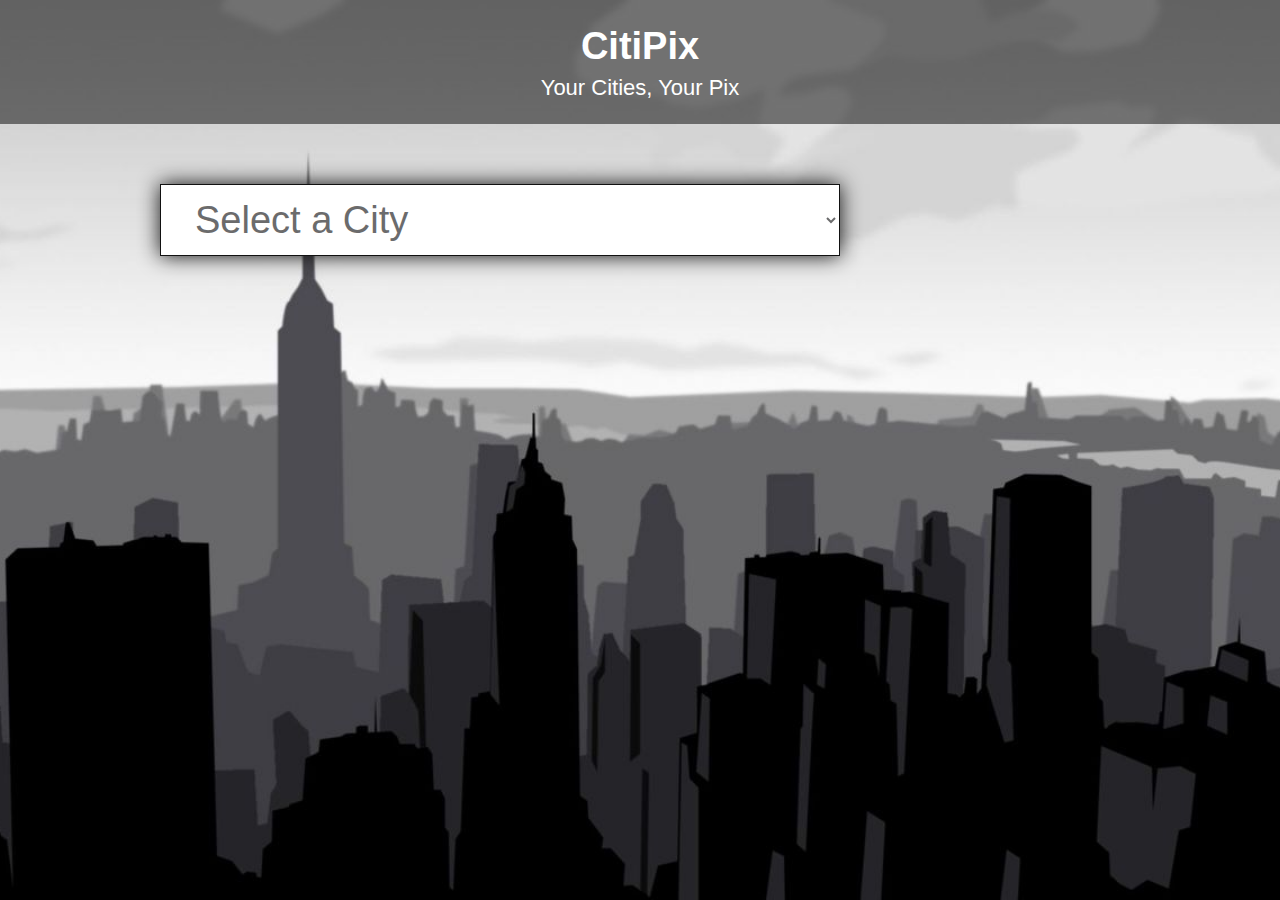
<file: citipix-dropdown/index.html>
<!DOCTYPE html>
<html lang="en">
	<head>
    	<meta charset="utf-8">
    	<meta name="description" content="Your description goes here">
    	<meta name="keywords" content="one, two, three">

		<title>City Background</title>

		<!-- external CSS link -->
		<link rel="stylesheet" href="css/reset.css">
		<link rel="stylesheet" href="css/style.css">

	</head>
	<body>
		<header>
			<div class="title">
				<h1>CitiPix</h1>
				<p>Your Cities, Your Pix</p>
			</div>
		</header>
			<div class="container">
				<form id ="cityform">
					<select id="city-type">
						<option>Select a City</option>
					</select>
				</form>
			</div>
	</body>

	<!-- external javascript link -->
		<script src="https://ajax.googleapis.com/ajax/libs/jquery/1.12.0/jquery.min.js"></script>
		<script type="text/javascript" src="javascript/myjquery.js"></script>

</html>
</file>
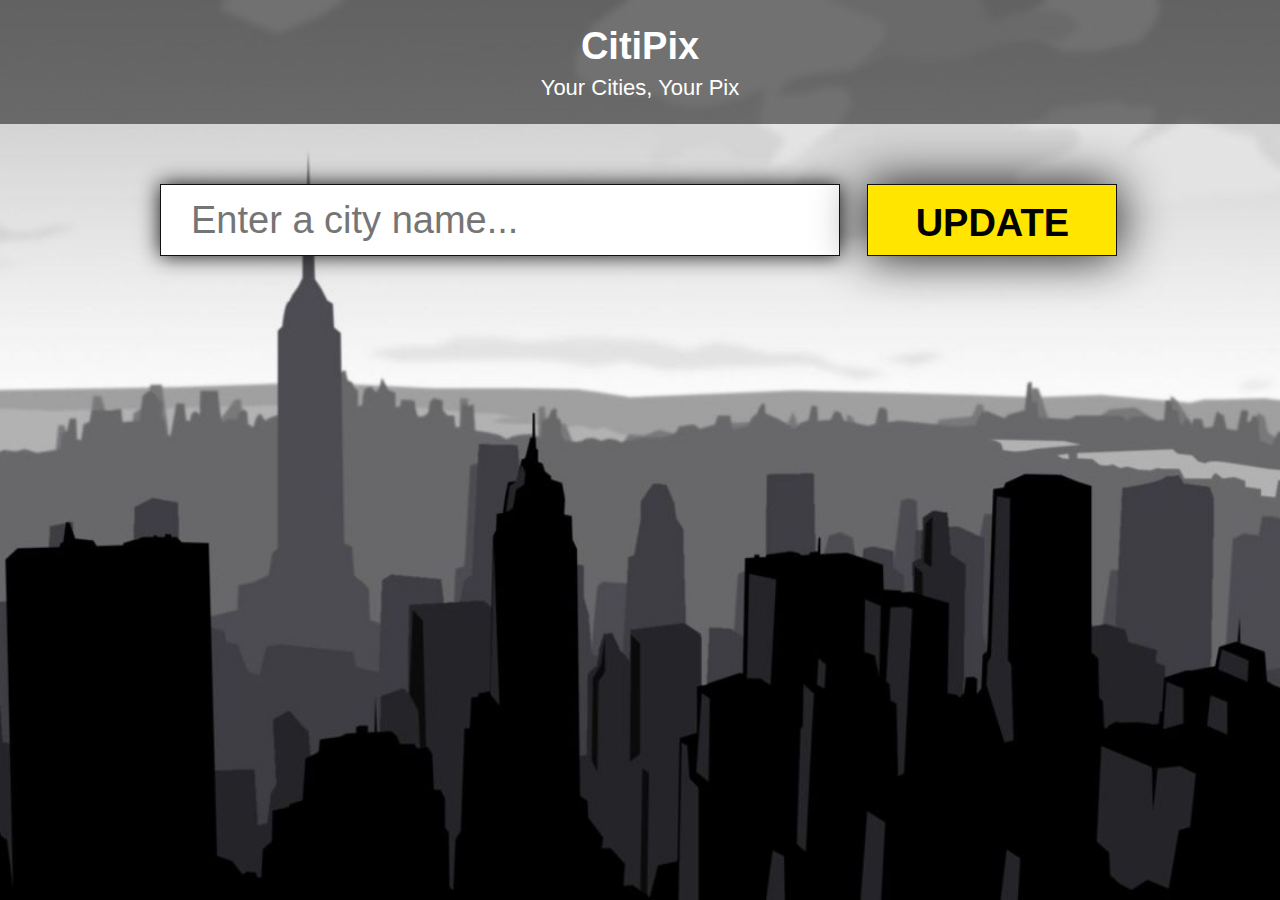
<file: citipix/index.html>
<!DOCTYPE html>
<html lang="en">
	<head>
    	<meta charset="utf-8">
    	<meta name="description" content="Your description goes here">
    	<meta name="keywords" content="one, two, three">

		<title>City Background</title>

		<!-- external CSS link -->
		<link rel="stylesheet" href="css/reset.css">
		<link rel="stylesheet" href="css/style.css">

		<!-- external javascript link -->
		<script src="https://ajax.googleapis.com/ajax/libs/jquery/1.12.0/jquery.min.js"></script>
		<script type="text/javascript" src="javascript/myjquery.js"></script>

	</head>
	<body>
		<header>
			<div class="title">
				<h1>CitiPix</h1>
				<p>Your Cities, Your Pix</p>
			</div>
		</header>
			<div class="container">
				<form id ="cityform">
					<input type="text" id="city-type" placeholder="Enter a city name...">
					<input type="submit" value="Update" id="submit-btn">
				</form>
			</div>
	</body>
</html>
</file>
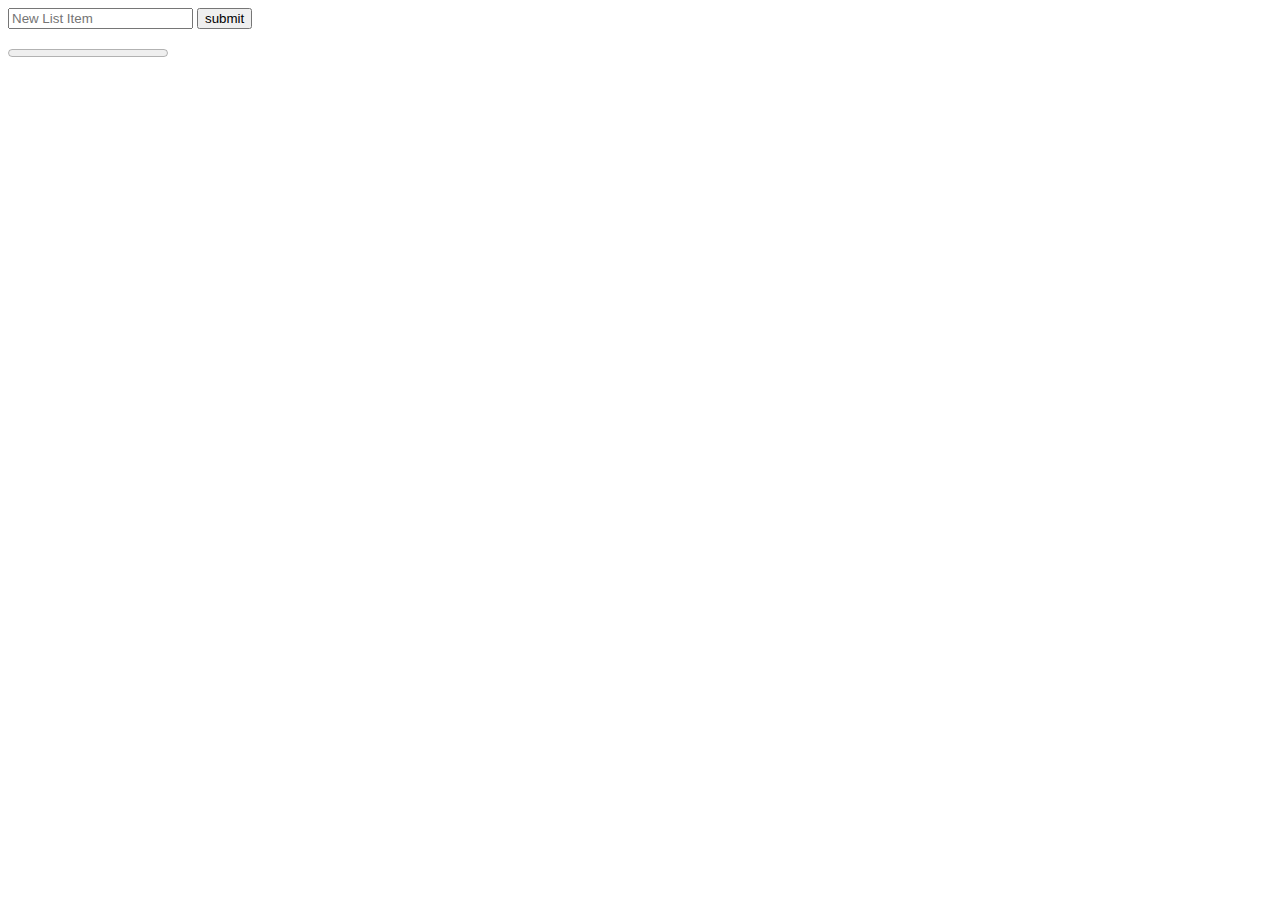
<file: mylist/index.html>
<html>
<head>
	<title>
	</title>
	<style>
		ul{
			list-style:none;
		}
	</style> 
</head>
<body>

	<form id="input">
		<input id="add_tasks" type="text" placeholder="New List Item"> 
		<input type="submit" value="submit" id="submit">
 	</form>

 	<form id="task_list">
 		<ul></ul>
 		<!-- <input type="checkbox"> First Task <br> -->
	</form>

	<p id="total"></p> 
	<progress max ="100" value="0"></progress>

	

 	<!-- external javascript link -->
		<script src="https://ajax.googleapis.com/ajax/libs/jquery/1.12.0/jquery.min.js"></script>
		<script type="text/javascript" src="javascript/myjquery.js"></script>
</body>
</html>
</file>
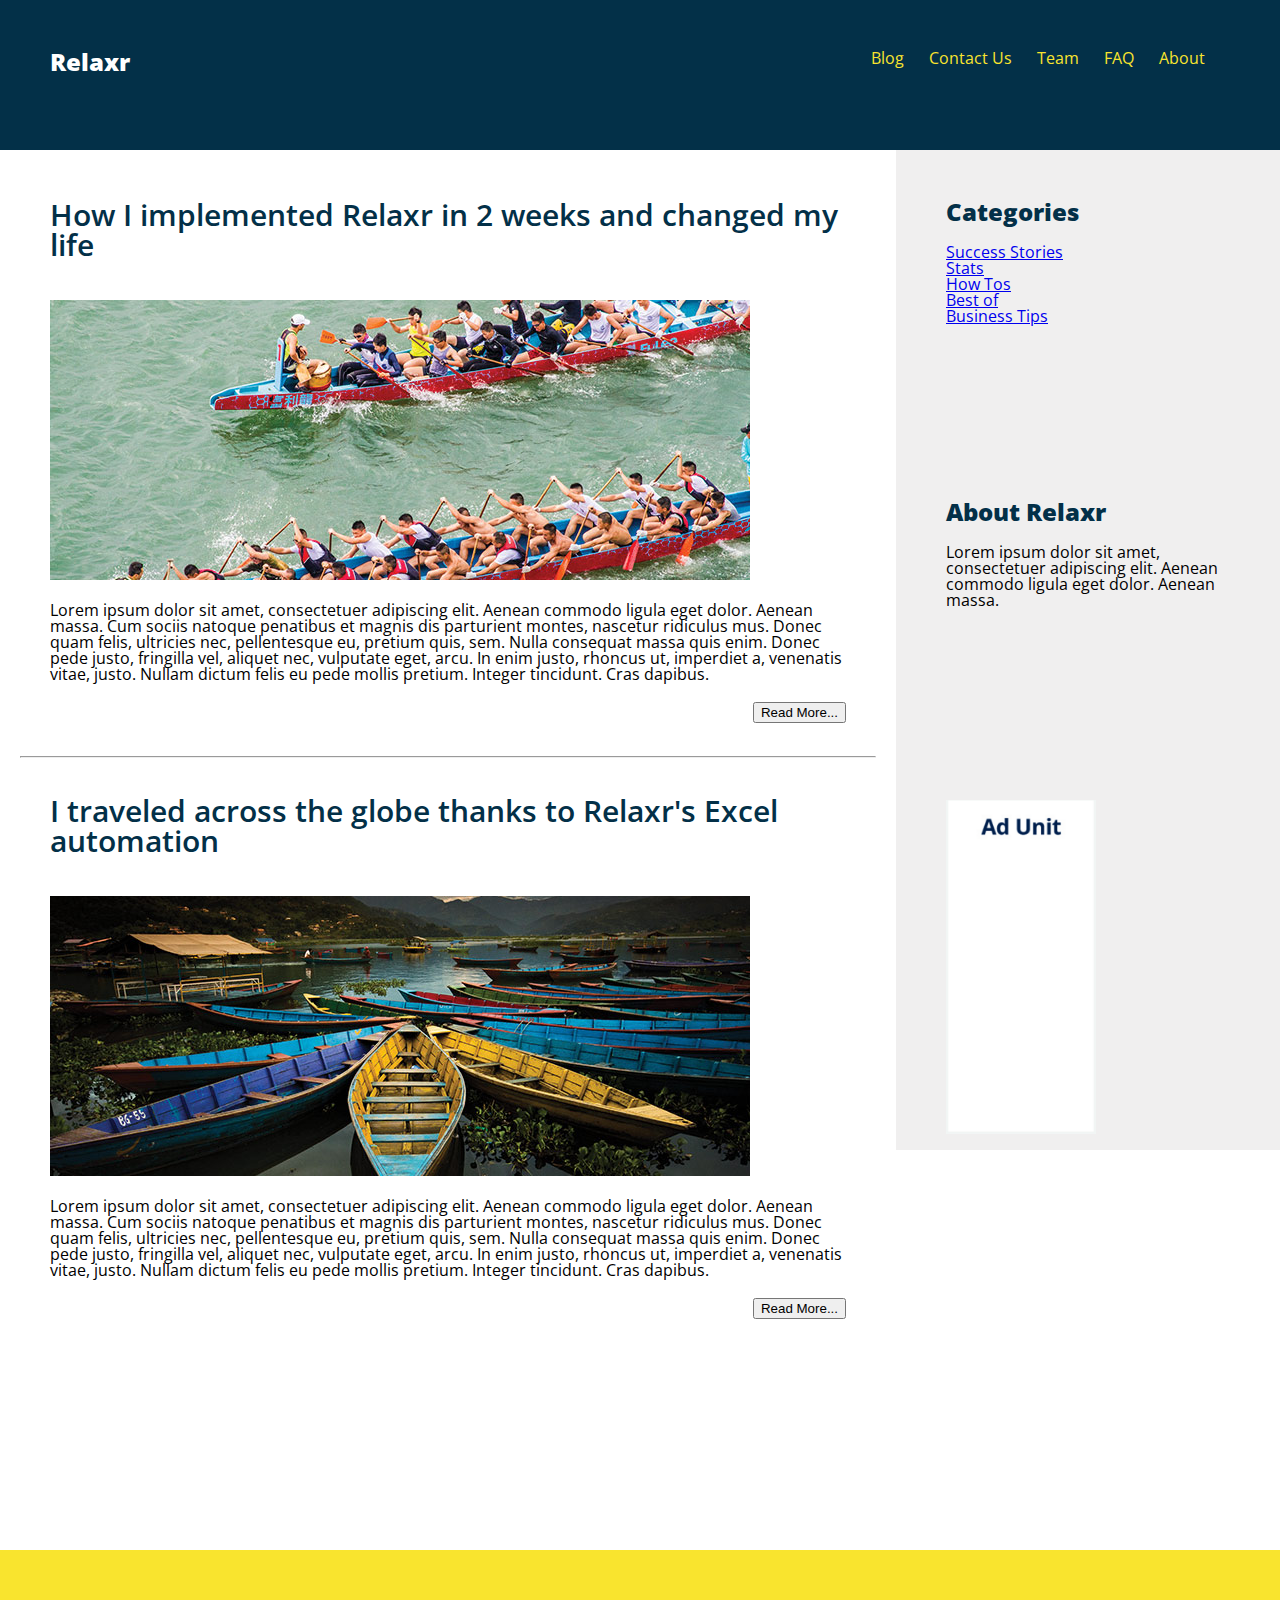
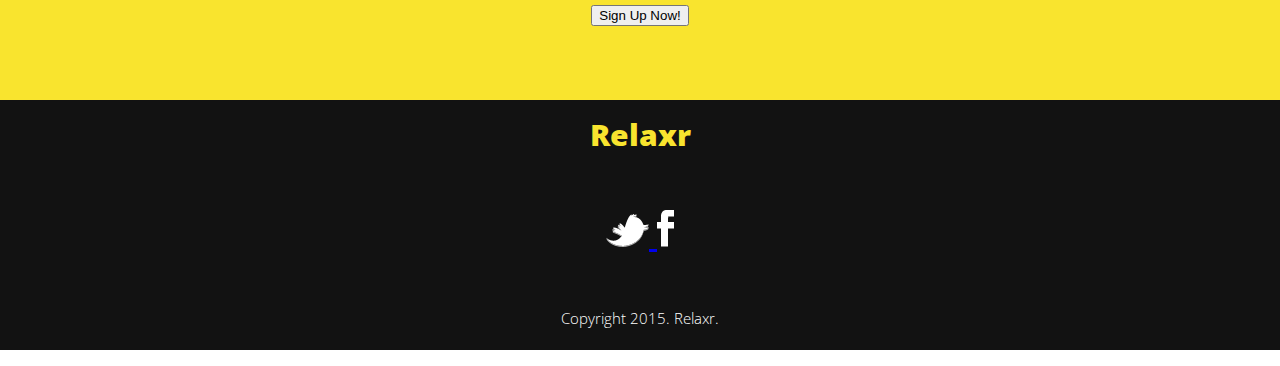
<file: relaxr-blog/index.html>
<!DOCTYPE html>
<html lang="en">
	<head>
    	<meta charset="utf-8">
    	<meta name="description" content="Your description goes here">
    	<meta name="keywords" content="one, two, three">

		<!-- external CSS link -->
		<link href='https://fonts.googleapis.com/css?family=Open+Sans:400,300,300italic,400italic,600,600italic,700,700italic,800,800italic' rel='stylesheet' type='text/css'>
		<link rel="stylesheet" href="css/reset.css">
		<link rel="stylesheet" href="css/style.css">
		<!-- external JQuery link -->
		<script src="https://ajax.googleapis.com/ajax/libs/jquery/1.12.0/jquery.min.js"></script>
		<script type="text/javascript" src="javascript/myjquery.js"></script>


	
	</head>

	<body>

		<header>
			<p>Relaxr</p>
			<nav>
				<li>About</li>
				<li>FAQ</li>
				<li>Team</li>
				<li>Contact Us</li>
				<li>Blog</li>
			</nav>
		</header>

		<div class="content">

			<article class ="first post">
				<p class ="titles"> How I implemented Relaxr in 2 weeks and changed my life</p>

				<img src="images/blog_photo1.jpg" alt ="photo1"> 

				<p>
					Lorem ipsum dolor sit amet, consectetuer adipiscing elit. Aenean commodo ligula eget dolor. Aenean massa. Cum sociis natoque penatibus et magnis dis parturient montes, nascetur ridiculus mus. Donec quam felis, ultricies nec, pellentesque eu, pretium quis, sem. Nulla consequat massa quis enim. Donec pede justo, fringilla vel, aliquet nec, vulputate eget, arcu. In enim justo, rhoncus ut, imperdiet a, venenatis vitae, justo. Nullam dictum felis eu pede mollis pretium. Integer tincidunt. Cras dapibus.
				</p>
				<button class="expand" id="button1"> Read More... </button> 
				<br>
				<p id="moretext1">
					Lorem ipsum dolor sit amet, consectetuer adipiscing elit. Aenean commodo ligula eget dolor. Aenean massa. Cum sociis natoque penatibus et magnis dis parturient montes, nascetur ridiculus mus. Donec quam felis, ultricies nec, pellentesque eu, pretium quis, sem. Nulla consequat massa quis enim. Donec pede justo, fringilla vel, aliquet nec, vulputate eget, arcu. In enim justo, rhoncus ut, imperdiet a, venenatis vitae, justo. Nullam dictum felis eu pede mollis pretium. Integer tincidunt. Cras dapibus.
				</p>
				<button class="shrink" id="button3"> Read Less... </button> 
			</article>

			<hr>
			<article class ="second post">
				<p class ="titles"> I traveled across the globe thanks to Relaxr's Excel automation</p>

				<img src="images/blog_photo2.jpg" alt ="photo2"> 

				<p>
					Lorem ipsum dolor sit amet, consectetuer adipiscing elit. Aenean commodo ligula eget dolor. Aenean massa. Cum sociis natoque penatibus et magnis dis parturient montes, nascetur ridiculus mus. Donec quam felis, ultricies nec, pellentesque eu, pretium quis, sem. Nulla consequat massa quis enim. Donec pede justo, fringilla vel, aliquet nec, vulputate eget, arcu. In enim justo, rhoncus ut, imperdiet a, venenatis vitae, justo. Nullam dictum felis eu pede mollis pretium. Integer tincidunt. Cras dapibus.
				</p>
				<button class="expand" id="button2"> Read More... </button> 
				<br>
				<p id="moretext2">
					Lorem ipsum dolor sit amet, consectetuer adipiscing elit. Aenean commodo ligula eget dolor. Aenean massa. Cum sociis natoque penatibus et magnis dis parturient montes, nascetur ridiculus mus. Donec quam felis, ultricies nec, pellentesque eu, pretium quis, sem. Nulla consequat massa quis enim. Donec pede justo, fringilla vel, aliquet nec, vulputate eget, arcu. In enim justo, rhoncus ut, imperdiet a, venenatis vitae, justo. Nullam dictum felis eu pede mollis pretium. Integer tincidunt. Cras dapibus.
				</p>
				<button class="shrink" id="button4"> Read Less... </button> 
			</article>

		</div>

		<div class = "sidebar">

			<aside class ="categories">
				<h2> Categories </h2> 
		
				<a href="https://www.youtube.com/watch?v=g-A0ftEgOs0"> Success Stories </a> <br>
				<a href="https://www.youtube.com/watch?v=g-A0ftEgOs0"> Stats </a> <br>
				<a href="https://www.youtube.com/watch?v=g-A0ftEgOs0"> How Tos </a> <br>
				<a href="https://www.youtube.com/watch?v=g-A0ftEgOs0"> Best of </a> <br>
				<a href="https://www.youtube.com/watch?v=g-A0ftEgOs0"> Business Tips </a> <br>
			</aside>

			<aside class ="about">
				<h2>About Relaxr</h2>
				<p>Lorem ipsum dolor sit amet, consectetuer adipiscing elit. Aenean commodo ligula eget dolor. Aenean massa. </p>
			</aside>

			<aside class = "ads">
				<img src="images/adunit.png" alt ="ads" width="150px"> 
			</aside>

		</div> 

		<section>
			<button type="button" id="signup">Sign Up Now!</button> 
		</section>

		<footer>
				<p> Relaxr<p> 
				<a href="https://www.youtube.com/watch?v=g-A0ftEgOs0"> <img src="images/twitter.png"> </a> 
				<a href="https://www.youtube.com/watch?v=g-A0ftEgOs0"> <img src="images/facebook.png"> </a>
				<p id="copyright"> Copyright 2015. Relaxr. </p> 
		</footer>
	</body>
</html>
</file>
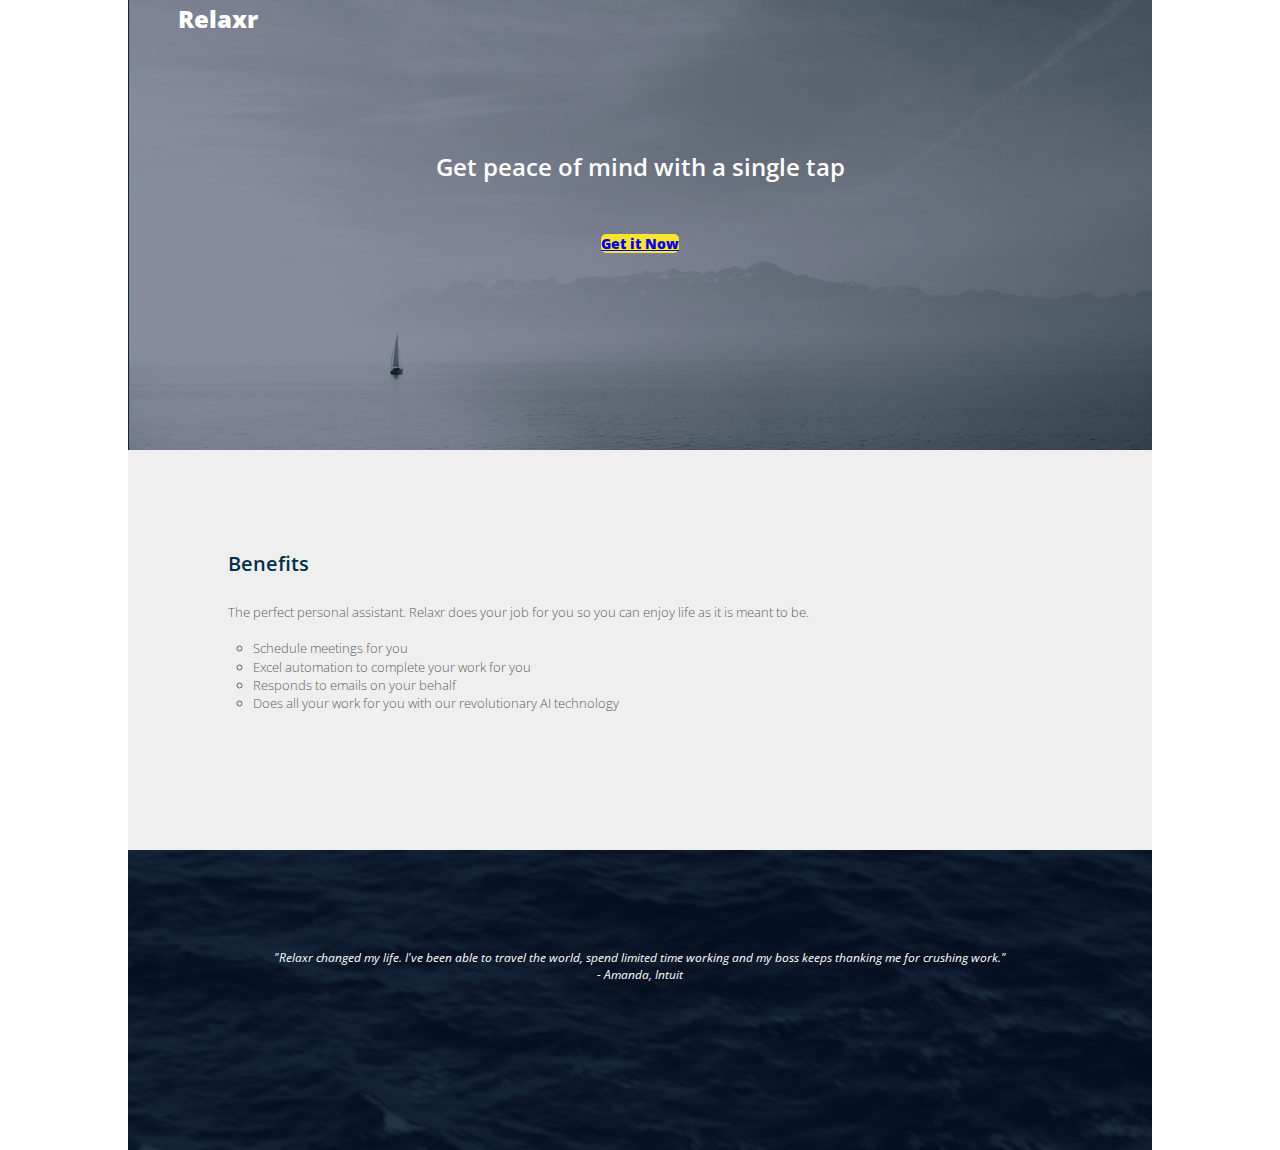
<file: relaxr-landing/index.html>
<!DOCTYPE html>
<html lang="en">
	<head>
    	<meta charset="utf-8">
    	<meta name="description" content="Your description goes here">
    	<meta name="keywords" content="one, two, three">

		<!-- external CSS link -->
		<link href='https://fonts.googleapis.com/css?family=Open+Sans:400,300,300italic,400italic,600,600italic,700,700italic,800,800italic' rel='stylesheet' type='text/css'>
		<link rel="stylesheet" href="css/reset.css">
		<link rel="stylesheet" href="css/style.css">
	
	</head>

	<body>
			<div class="firstimage">
				<header>
					<p> Relaxr<p> 
				</header>

				<section class = "landingpage"> 
					<p> Get peace of mind with a single tap </p>
					<a href="https://www.youtube.com/watch?v=g-A0ftEgOs0"> Get it Now </a> 
				</section> 
			</div>
			<section class = "benefits"> 
				<p id="benefits">Benefits</p> 
				<p> The perfect personal assistant. Relaxr does your job for you so you can enjoy life as it is meant to be. </p> <br>
				<ul> 
					<li> Schedule meetings for you </li>
					<li> Excel automation to complete your work for you </li>
					<li> Responds to emails on your behalf </li>
					<li> Does all your work for you with our revolutionary AI technology </li>
				</ul>
			</section>

			<section class="promoquote"> 
				<blockquote> "Relaxr changed my life. I've been able to travel the world, spend limited time working and my boss keeps thanking me for crushing work." </blockquote> 
				<p>- Amanda, Intuit </p> 
			</section>


			</footer>
	</body>
</html>
</file>
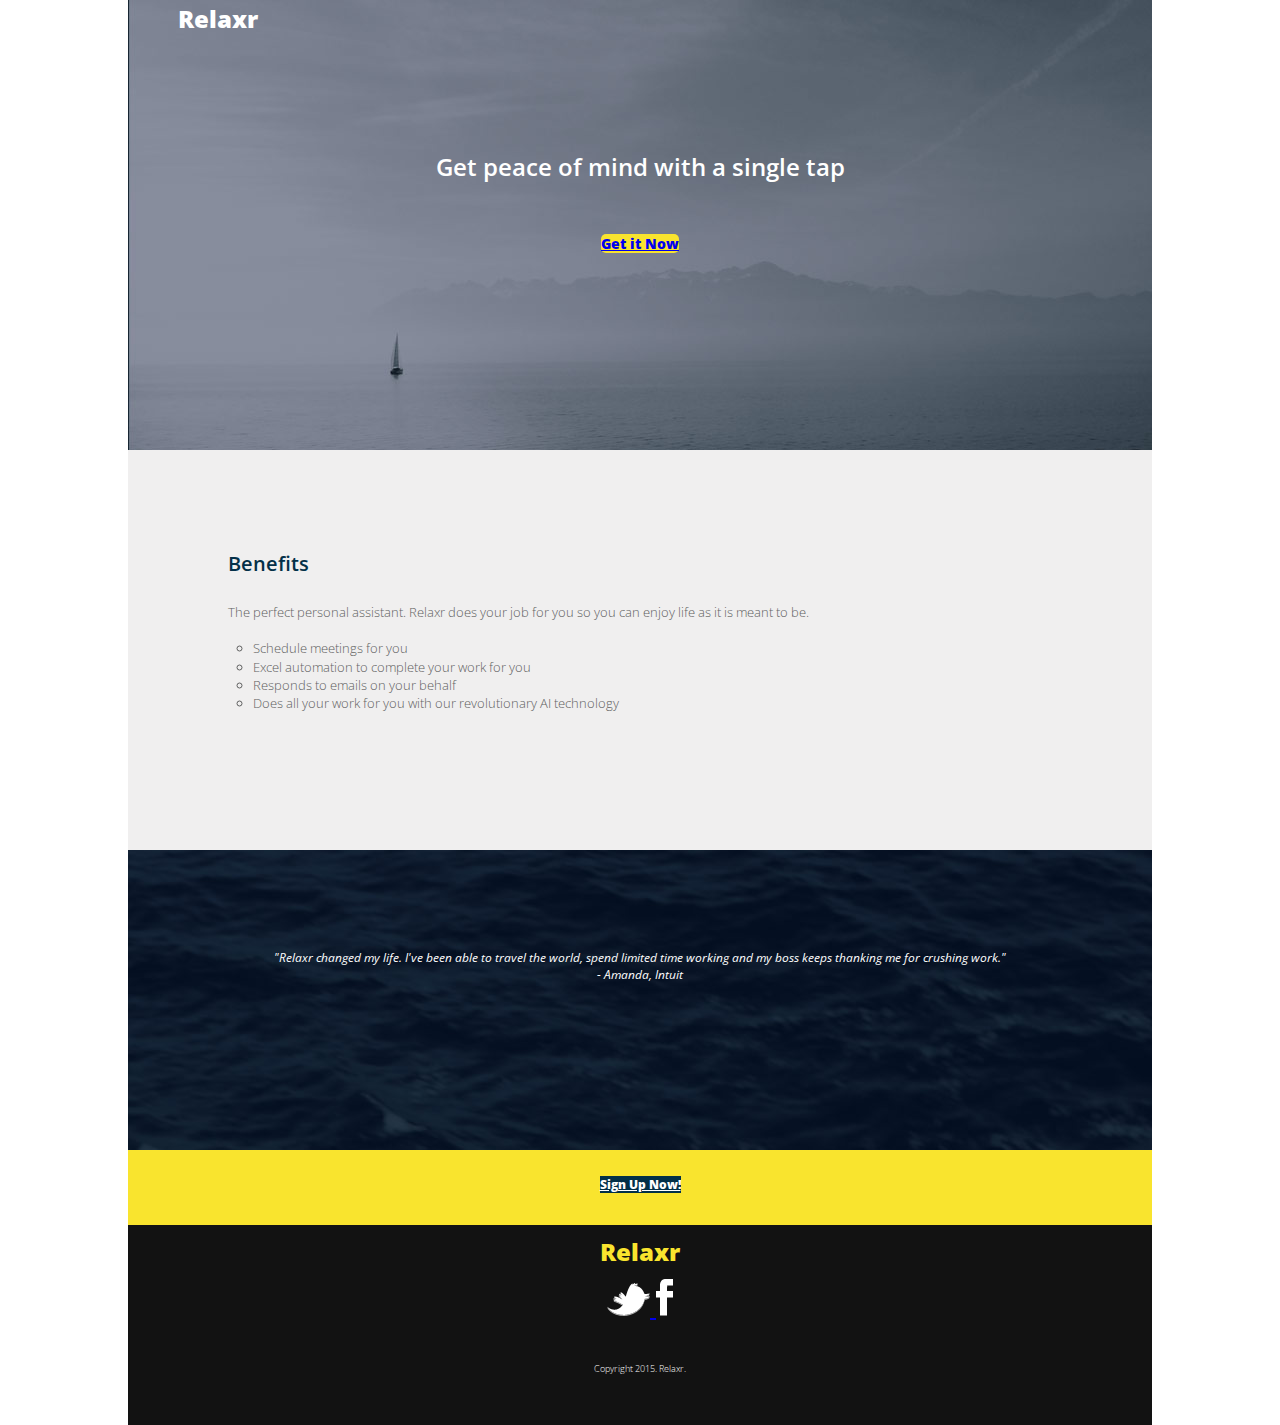
<file: relaxr/index.html>
<!DOCTYPE html>
<html lang="en">
	<head>
    	<meta charset="utf-8">
    	<meta name="description" content="Your description goes here">
    	<meta name="keywords" content="one, two, three">

		<!-- external CSS link -->
		<link href='https://fonts.googleapis.com/css?family=Open+Sans:400,300,300italic,400italic,600,600italic,700,700italic,800,800italic' rel='stylesheet' type='text/css'>
		<link rel="stylesheet" href="css/reset.css">
		<link rel="stylesheet" href="css/style.css">
	
	</head>

	<body>
			<div class="firstimage">
				<header>
					<p> Relaxr<p> 
				</header>

				<section class = "landingpage"> 
					<p> Get peace of mind with a single tap </p>
					<a href="https://www.youtube.com/watch?v=g-A0ftEgOs0"> Get it Now </a> 
				</section> 
			</div>
			<section class = "benefits"> 
				<p id="benefits">Benefits</p> 
				<p> The perfect personal assistant. Relaxr does your job for you so you can enjoy life as it is meant to be. </p> <br>
				<ul> 
					<li> Schedule meetings for you </li>
					<li> Excel automation to complete your work for you </li>
					<li> Responds to emails on your behalf </li>
					<li> Does all your work for you with our revolutionary AI technology </li>
				</ul>
			</section>

			<section class="promoquote"> 
				<blockquote> "Relaxr changed my life. I've been able to travel the world, spend limited time working and my boss keeps thanking me for crushing work." </blockquote> 
				<p>- Amanda, Intuit </p> 
			</section>

			<section class = "signup"> <br>
				<a href="https://www.youtube.com/watch?v=g-A0ftEgOs0"> Sign Up Now! </a> 
			</section>  

			<footer>
				<p> Relaxr<p> 
				<a href="https://www.youtube.com/watch?v=g-A0ftEgOs0"> <img src="images/twitter.png"> </a> 
				<a href="https://www.youtube.com/watch?v=g-A0ftEgOs0"> <img src="images/facebook.png"> </a>
				<p id="copyright"> Copyright 2015. Relaxr. </p> 
			</footer>
	</body>
</html>
</file>
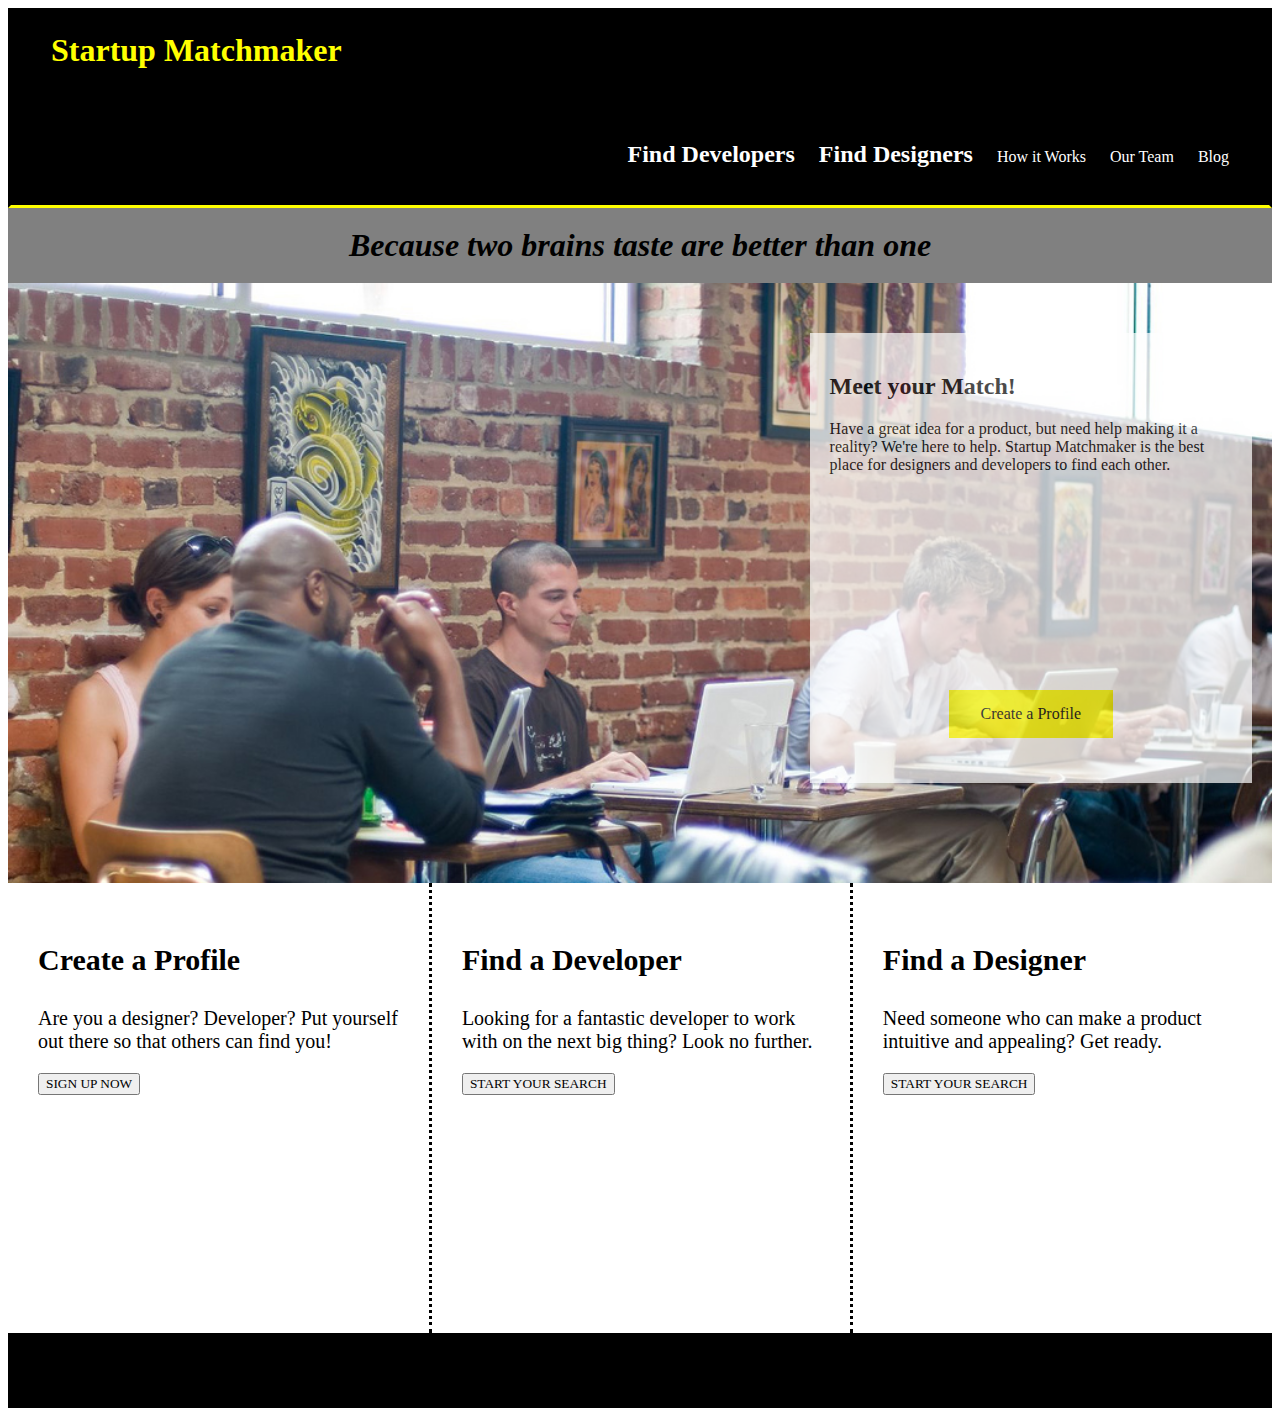
<file: Startup Matchmaker/index.html>
<!doctype html>
<html>
<head>
	<meta name="viewport" content="width=device-width,initial-scale=1">
	<link rel="stylesheet" type="text/css" href="css/style.css">
	<!-- <link rel="stylesheet" type="text/css" href="normalize.css"> -->
	<title>~*Startup Matchmaker*~</title>
</head>
<body>
	
	<header>
		<h1>Startup Matchmaker</h1> 
		<nav>
			<li class="bold">Find Developers</li>
			<li class="bold">Find Designers</li>
			<li>How it Works</li>
			<li>Our Team</li>
			<li>Blog</li>
		</nav>
	</header>

	<section>
		<h3>Because two brains taste are better than one</h3>
	</section>

	<summary>
		<aside>
			<h2>Meet your Match!</h2>
			<p>Have a great idea for a product, but need help making it a reality? We're here to help. Startup Matchmaker is the best place for designers and developers to find each other.</p>

			<div id="tina">
				<a href="#" class="hi">Create a Profile</a>
			</div>

		</aside>

	</summary>

	<div class ="articlebox">
		<article>
			<h3>Create a Profile</h3>
			<p>Are you a designer? Developer? Put yourself out there so that others can find you!</p>
			<button>SIGN UP NOW</button>
		</article>

		<article class="vertical-line">
			<h3>Find a Developer</h3>
			<p>Looking for a fantastic developer to work with on the next big thing? Look no further.</p>
			<button>START YOUR SEARCH</button>
		</article>

		<article class="vertical-line">
			<h3>Find a Designer</h3>
			<p>Need someone who can make a product intuitive and appealing? Get ready.</p>
			<button>START YOUR SEARCH</button>
		</article>

	</div> 
	<footer>
		<p>&copy; 2013 Startup Matchmaker. Made in NY.</p>
	</footer>

</body>
</html>
</file>
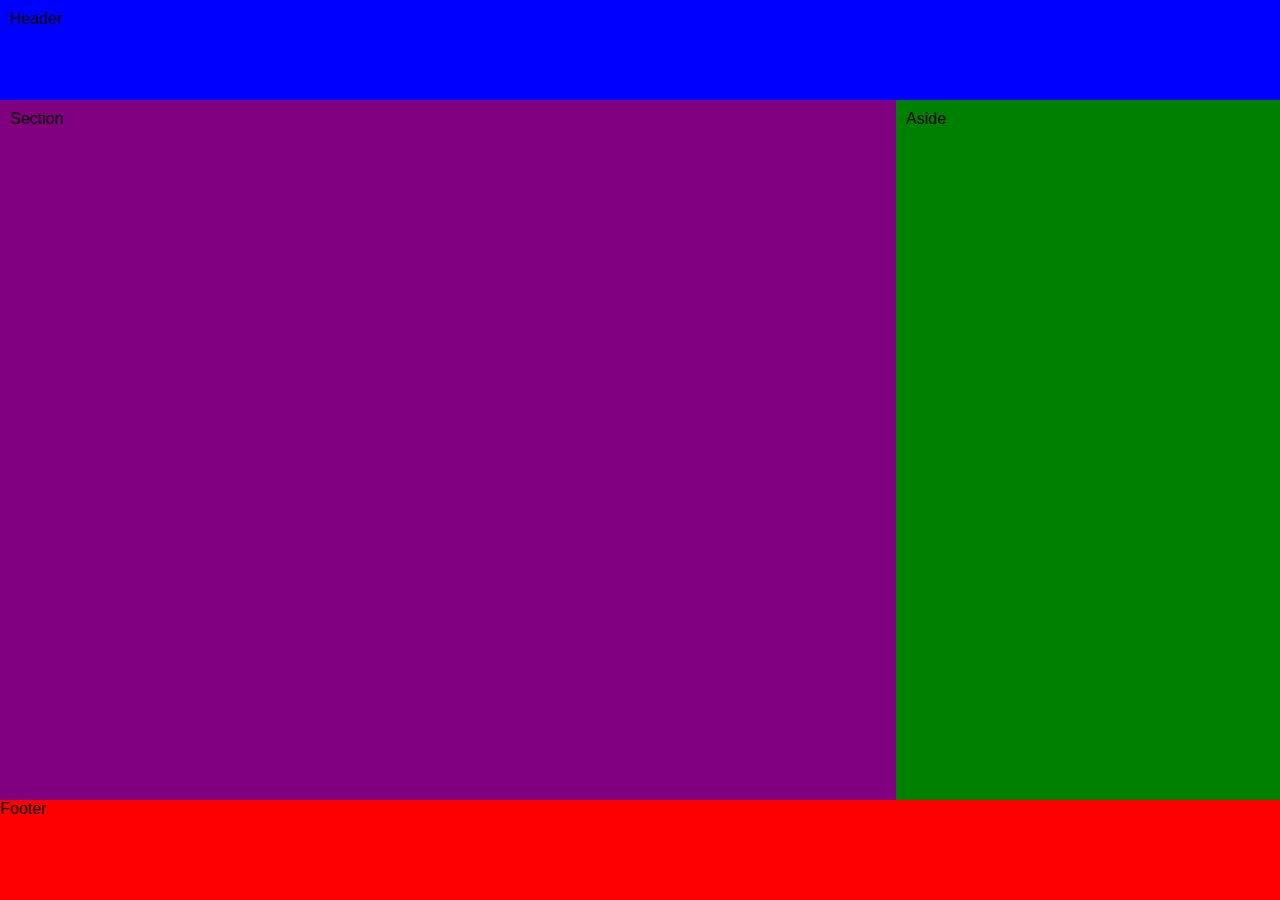
<file: layout practice/floatpractice.html>
<html>
<head>
	<link rel="stylesheet" type="text/css" href="style.css">
	<link rel="stylesheet" type="text/css" href="normalize.css">
	<title>
	</title>
</head>

<body>
	<header>
		<div class="filler">Header</div>
	</header> 

	<section>
		<div class="filler">Section</div>
	</section>

	<aside>
		<div class="filler">Aside</div>
	</aside>

	<footer>
		<div class="filler">Footer</div>
	</footer>

</body>

</html>
</file>
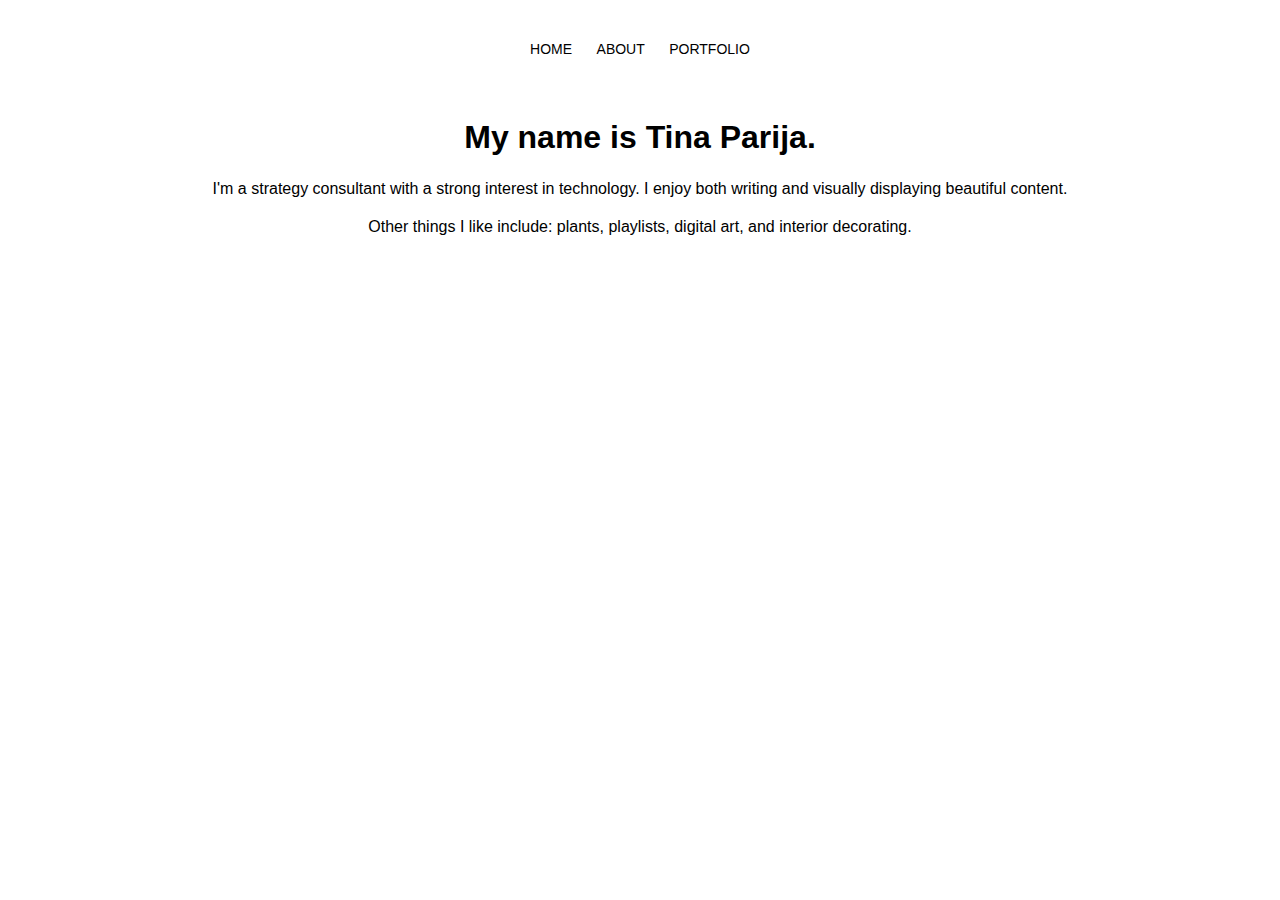
<file: personal-site/About.html>
<!DOCTYPE html> 

<html> 

	<head> 
		<title> ~*~tina parija~*~ </title>
		<meta name="description"
			content="Tina Parija's Personal Website."> 
		<meta name="keywords"
			content="tina, tina parija, uc berkeley, haas business school, cal">
		<link href="stylesheet.css" type="text/css" rel="stylesheet" /> 
	</head> 

	<body> 

		<nav> 
			<a href="Index.html">Home</a> 
			<a href="About.html">About</a> 
		  <a href="Portfolio.html">Portfolio</a>
		</nav> 

		<div class= Description> 

			<h1> My name is Tina Parija. </h1> 
			<p> I'm a strategy consultant with a strong interest in technology. I enjoy both writing and visually displaying beautiful content. </p> 
			<p> Other things I like include: plants, playlists, digital art, and interior decorating. </p> 

		</div> 

	</body> 

</html>
</file>
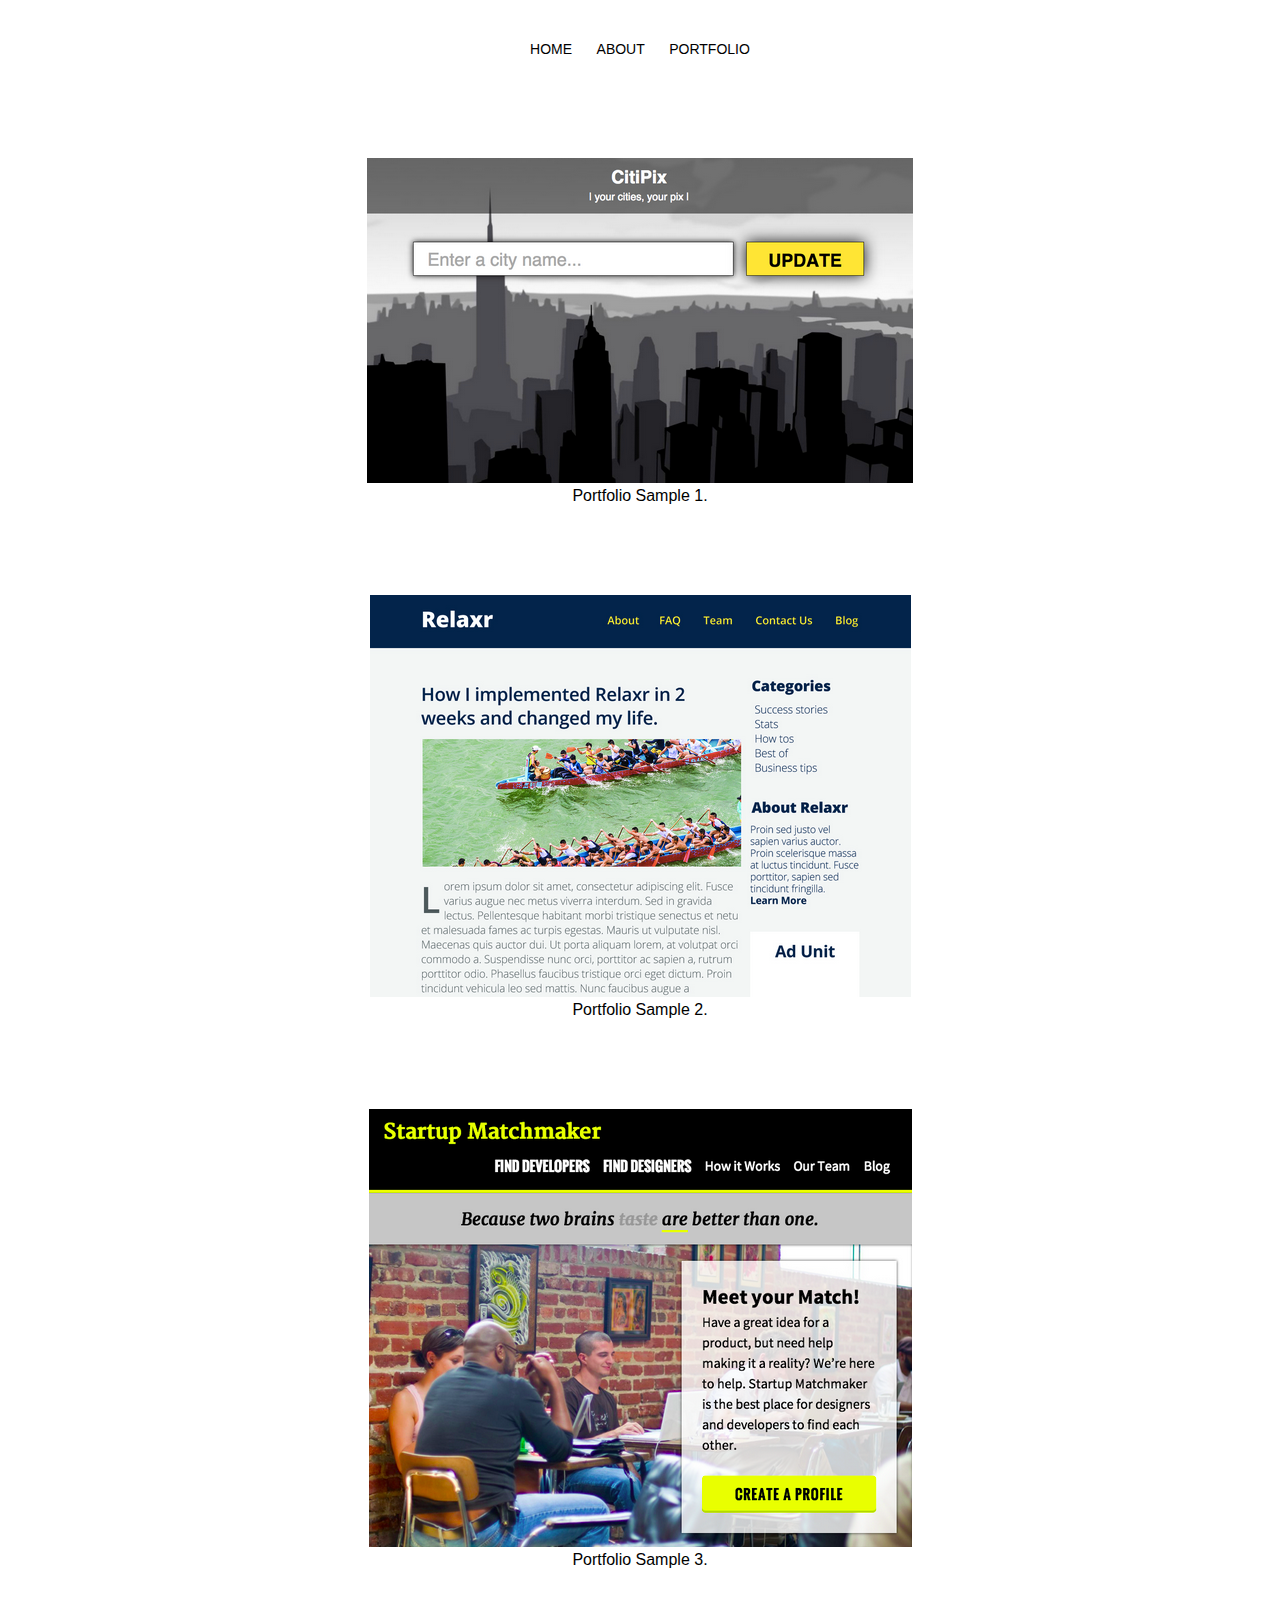
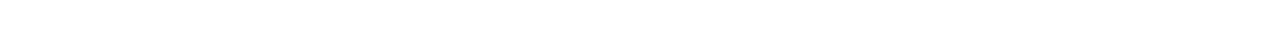
<file: personal-site/Portfolio.html>
<!DOCTYPE html> 

<html> 

	<head> 
		<title> ~*~tina parija~*~ </title>
		<meta name="description"
			content="Tina Parija's Personal Website."> 
		<meta name="keywords"
			content="tina, tina parija, uc berkeley, haas business school, cal">
		<link href="stylesheet.css" type="text/css" rel="stylesheet" /> 
	</head> 

	<body> 

		<nav> 
			<a href="Index.html">Home</a> 
			<a href="About.html">About</a> 
		  <a href="Portfolio.html">Portfolio</a>
		  
		</nav> 

		<div> 
			
			<div class ="sample"> 
				<img src="images/citipix.png" alt="citipix stock image"> <br> 
				<figcaption>Portfolio Sample 1.</figcaption>
			</div> 

			<div class ="sample"> 
				<img src="images/relaxr.png" alt="relaxr stock image"> <br> 
				<figcaption>Portfolio Sample 2.</figcaption>
			</div> 

			<div class ="sample"> 
				<img src="images/startup.png" alt="startup matchmaker stock image"> <br> 
				<figcaption>Portfolio Sample 3.</figcaption>
			</div> 

		</div> 

	</body> 

</html>
</file>
<file: citipix-dropdown/css/style.css>
/*
Project Name: Blank Template
Client: Your Client
Author: Your Name
Developer @GA in NYC
*/


/******************************************
/* SETUP
/*******************************************/

/* Box Model Hack */
* {
     -moz-box-sizing: border-box; /* Firexfox */
     -webkit-box-sizing: border-box; /* Safari/Chrome/iOS/Android */
     box-sizing: border-box; /* IE */
}

/* Clear fix hack */
.clearfix:after {
     content: ".";
     display: block;
     clear: both;
     visibility: hidden;
     line-height: 0;
     height: 0;
}

.clear {
  clear: both;
}

.alignright {
  float: right;
  padding: 0 0 10px 10px; /* note the padding around a right floated image */
}

.alignleft {
  float: left;
  padding: 0 10px 10px 0; /* note the padding around a left floated image */
}

/******************************************
/* BASE STYLES
/*******************************************/

body {
  color: #000;
  font-size: 12px;
  line-height: 1.4;
  font-family: Helvetica, Arial, sans-serif;
  background: url(../images/citipix_skyline.jpg) no-repeat center center fixed;
  -webkit-background-size: cover;
  -moz-background-size: cover;
  -o-background-size: cover;
  background-size: cover;
}


/******************************************
/* LAYOUT
/*******************************************/

/* Center the container */
.container {
  width: 960px;
  margin: auto;
  padding-top: 5em;
}

header {
  background: rgba(0,0,0, .5);
  padding: 20px 0;
}

.title {
  text-align: center;
  color: #fff;
  font-size: 38px;
  font-weight: bold;
  font-family: helvetica, arial, sans-serif;
}

.title p {
  font-size: 22px;
  font-weight: normal
}

#city-type {
  color: #6b6b6c;
  font-size: 38px;
  background: #fff;
  border: 1px solid #111;
  padding: 0px 30px;
  display: inline-block;
  width: 680px;
  margin-right: 24px;
  font-family: helvetica, arial, sans-serif;
  height: 72px;
  line-height: 74px;
  vertical-align: middle;
  box-shadow: #111 0 0 20px;
}
#submit-btn {
  background: #ffe500;
  color: #000;
  font-size: 38px;
  font-weight: bold;
  text-transform: uppercase;
  border: 1px solid #111;
  text-align: center;
  display: inline-block;
  width: 250px;
  height: 72px;
  line-height: 74px;
  vertical-align: middle;
  box-shadow: #111 0 0 50px;
  font-family: helvetica, arial, sans-serif;
  cursor: pointer;
}
#submit-btn:hover {
  background: #fff600;
}

.nyc {
  background-image: url(../images/nyc.jpg)
}
.sf {
  background-image: url(../images/sf.jpg)
}
.la {
  background-image: url(../images/la.jpg)
}
.austin {
  background-image: url(../images/austin.jpg)
}
.sydney {
  background-image: url(../images/sydney.jpg)
}

/******************************************
/* ADDITIONAL STYLES
/*******************************************/
</file>
<file: citipix/css/style.css>
/*
Project Name: Blank Template
Client: Your Client
Author: Your Name
Developer @GA in NYC
*/


/******************************************
/* SETUP
/*******************************************/

/* Box Model Hack */
* {
     -moz-box-sizing: border-box; /* Firexfox */
     -webkit-box-sizing: border-box; /* Safari/Chrome/iOS/Android */
     box-sizing: border-box; /* IE */
}

/* Clear fix hack */
.clearfix:after {
     content: ".";
     display: block;
     clear: both;
     visibility: hidden;
     line-height: 0;
     height: 0;
}

.clear {
	clear: both;
}

.alignright {
	float: right;
	padding: 0 0 10px 10px; /* note the padding around a right floated image */
}

.alignleft {
	float: left;
	padding: 0 10px 10px 0; /* note the padding around a left floated image */
}

/******************************************
/* BASE STYLES
/*******************************************/

body {
  color: #000;
  font-size: 12px;
  line-height: 1.4;
  font-family: Helvetica, Arial, sans-serif;
  background: url(../images/citipix_skyline.jpg) no-repeat center center fixed;
  -webkit-background-size: cover;
  -moz-background-size: cover;
  -o-background-size: cover;
  background-size: cover;
}


/******************************************
/* LAYOUT
/*******************************************/

/* Center the container */
.container {
	width: 960px;
	margin: auto;
  padding-top: 5em;
}

header {
  background: rgba(0,0,0, .5);
  padding: 20px 0;
}

.title {
  text-align: center;
  color: #fff;
  font-size: 38px;
  font-weight: bold;
  font-family: helvetica, arial, sans-serif;
}

.title p {
  font-size: 22px;
  font-weight: normal
}

#city-type {
  color: #6b6b6c;
  font-size: 38px;
  background: #fff;
  border: 1px solid #111;
  padding: 0px 30px;
  display: inline-block;
  width: 680px;
  margin-right: 24px;
  font-family: helvetica, arial, sans-serif;
  height: 72px;
  line-height: 74px;
  vertical-align: middle;
  box-shadow: #111 0 0 20px;
}
#submit-btn {
  background: #ffe500;
  color: #000;
  font-size: 38px;
  font-weight: bold;
  text-transform: uppercase;
  border: 1px solid #111;
  text-align: center;
  display: inline-block;
  width: 250px;
  height: 72px;
  line-height: 74px;
  vertical-align: middle;
  box-shadow: #111 0 0 50px;
  font-family: helvetica, arial, sans-serif;
  cursor: pointer;
}
#submit-btn:hover {
  background: #fff600;
}

.nyc {
  background-image: url(../images/nyc.jpg)
}
.sf {
  background-image: url(../images/sf.jpg)
}
.la {
  background-image: url(../images/la.jpg)
}
.austin {
  background-image: url(../images/austin.jpg)
}
.sydney {
  background-image: url(../images/sydney.jpg)
}

/******************************************
/* ADDITIONAL STYLES
/*******************************************/
</file>
<file: relaxr-blog/css/style.css>
/*
Project Name: Relaxr
Client: Cory 
Author: Tina Parija 
Developer @GA in SF 
*/


/******************************************
/* SETUP
/*******************************************/

/* Box Model Hack */
* {
     -moz-box-sizing: border-box; /* Firexfox */
     -webkit-box-sizing: border-box; /* Safari/Chrome/iOS/Android */
     box-sizing: border-box; /* IE */

}

/* Clear fix hack */
.clearfix:after {
     content: ".";
     display: block;
     clear: both;
     visibility: hidden;
     line-height: 0;
     height: 0;
}

.clear {
  clear: both;
}

.alignright {
  float: right;
  padding: 0 0 10px 10px; /* note the padding around a right floated image */
}

.alignleft {
  float: left;
  padding: 0 10px 10px 0; /* note the padding around a left floated image */
}

/* base styles */
body{
  font-family: 'Open Sans', Helvetica, Arial, sans-serif; 
  font-weight: Light, Light Italic, Semibold, Extrabold;
}

header p{
  font-size:24px;
  font-weight:800;
  color:white;
  float:left;
}

nav{
  display:inline;
  font-size: 24px
  font-weight:600;
  color: #f9e42e
}

li{
  display:inline;
  float:right;
  margin-right: 25px
}

.titles{
  color:#033048;
  font-size: 30px;
  font-weight:600;
}

aside h2{
  color:#033048;
  font-size: 24px;
  font-weight:800;
  padding-bottom:20px;
}

hr{
  padding-left:50px;
}

.categories a{
  margin-top: 16px; 
}

article img{
  padding: 20px 0px 20px 0px;
}

footer p{
  color:#f9e42e;
  font-size: 30px;
  font-weight:900;
  padding-top: 20px;
  padding-bottom:40px;
}

#copyright{
  font-size: 15px;
  color:white;
  font-weight: 300;
  padding-top: 20px;
}

article p{
  padding-bottom:20px;
}

#moretext1,#moretext2,#button3, #button4{
  display:none;
}

article button{
  float:right;
}
/* layout styles */

header{
  width:100%;
  height:150px;
  background-color: #033048; 
  padding:50px;
}

.content{
  width:70%;
<<<<<<< HEAD
=======
  height:1600px;
>>>>>>> gh-pages
  background-color: #f0efef; 
  height:1400px;
  float:left;
  padding:20px;
}

article{
  padding:30px;

}
.sidebar{
  width:30%;
<<<<<<< HEAD
=======
  height:1600px;
>>>>>>> gh-pages
  height:1400px;
  background-color: #f0efef; 
  float:left;
  padding:50px;
}

aside{
  height:300px;
}

section{
  width:100%;
  height:150px;
  background-color: #f9e42e; 
  float:left;
  text-align:center;
  padding-top:55px;
}

footer{
  width:100%;
  height:250px;
  background-color: #121212; 
  float:left;
  text-align:center;
}


/* additional styles */
</file>
<file: relaxr-landing/css/style.css>
/*
Project Name: Relaxr
Client: Cory 
Author: Tina Parija 
Developer @GA in SF 
*/


/******************************************
/* SETUP
/*******************************************/

/* Box Model Hack */
* {
     -moz-box-sizing: border-box; /* Firexfox */
     -webkit-box-sizing: border-box; /* Safari/Chrome/iOS/Android */
     box-sizing: border-box; /* IE */
}

/* Clear fix hack */
.clearfix:after {
     content: ".";
     display: block;
     clear: both;
     visibility: hidden;
     line-height: 0;
     height: 0;
}

.clear {
  clear: both;
}

.alignright {
  float: right;
  padding: 0 0 10px 10px; /* note the padding around a right floated image */
}

.alignleft {
  float: left;
  padding: 0 10px 10px 0; /* note the padding around a left floated image */
}

body {
     color: #000;
     font-size: 12px;
     line-height: 1.4;
     font-family: 'Open Sans', Helvetica, Arial, sans-serif; 
     font-weight: Light, Light Italic, Semibold, Extrabold;
     width: 80%;
     margin: auto;
     text-align: center; 
}

.firstimage{
  background:url("../images/header.jpg");
  width:100%;
}


header{
  height: 50px;
}

header p{
  float:left;
  padding-left: 50px;
  padding-top: 2px;
  color:white;
  font-weight:800;
  font-size:24px;
}

.landingpage{
  height:300px;
  text-align:center;
}

.landingpage p{
  color:white;
  margin-top:100px;
  font-size:24px;
  font-weight:600;
  margin-bottom:50px;
}

.landingpage a{
  font-size:14px;
  font-weight:800;
  height:10px;
  width:20px;
  border-radius:5px;
  background-color:#f9e42e;
}

.benefits{
  height:400px;
  color: #606161;
  background-color:#f0efef;
  font-size: 13px;
  font-weight:300; 
  text-align: left; 
  list-style:circle;
  padding:100px;

}

#benefits{
  font-size:20px;
  font-weight:600;
  text-align: left;
  padding-bottom: 25px;
  color:#033048;
}

ul{
  list-style-type: circle;
  padding-left: 25px;
  font-size: 13px;
  font-weight:300; 
}

.promoquote{
  background:url("../images/testimonial_bg.jpg"); 
  padding:100px;
  height:300px;
  color:white;
  font-style: italic;
  font-size: 18px
  font-weight:600;
}


.signup{
  height:75px;
  background-color:#f9e42e;
  padding:10px;
}

.signup a{
  font-size:12px;
  font-weight:800;
  height:10px;
  width:20px;
  background-color:#033048;
  color:white;
}

footer{
  height:200px;
  background-color:#121212;
  font-size: 24px;
}

footer p{
  padding-top:10px;
  color: #f9e42e;
  font-size: 24px;
  font-weight: 800;
}

#copyright{
  font-size:9px;
  color:white;
  font-weight: 300;
  padding-top:40px;
  padding-bottom:2px;
}


/******************************************
/* ADDITIONAL STYLES
/*******************************************/
</file>
<file: relaxr/css/style.css>
/*
Project Name: Relaxr
Client: Cory 
Author: Tina Parija 
Developer @GA in SF 
*/


/******************************************
/* SETUP
/*******************************************/

/* Box Model Hack */
* {
     -moz-box-sizing: border-box; /* Firexfox */
     -webkit-box-sizing: border-box; /* Safari/Chrome/iOS/Android */
     box-sizing: border-box; /* IE */
}

/* Clear fix hack */
.clearfix:after {
     content: ".";
     display: block;
     clear: both;
     visibility: hidden;
     line-height: 0;
     height: 0;
}

.clear {
  clear: both;
}

.alignright {
  float: right;
  padding: 0 0 10px 10px; /* note the padding around a right floated image */
}

.alignleft {
  float: left;
  padding: 0 10px 10px 0; /* note the padding around a left floated image */
}

body {
     color: #000;
     font-size: 12px;
     line-height: 1.4;
     font-family: 'Open Sans', Helvetica, Arial, sans-serif; 
     font-weight: Light, Light Italic, Semibold, Extrabold;
     width: 80%;
     margin: auto;
     text-align: center; 
}

.firstimage{
  background:url("../images/header.jpg");
  width:100%;
}


header{
  height: 50px;
}

header p{
  float:left;
  padding-left: 50px;
  padding-top: 2px;
  color:white;
  font-weight:800;
  font-size:24px;
}

.landingpage{
  height:300px;
  text-align:center;
}

.landingpage p{
  color:white;
  margin-top:100px;
  font-size:24px;
  font-weight:600;
  margin-bottom:50px;
}

.landingpage a{
  font-size:14px;
  font-weight:800;
  height:10px;
  width:20px;
  border-radius:5px;
  background-color:#f9e42e;
}

.benefits{
  height:400px;
  color: #606161;
  background-color:#f0efef;
  font-size: 13px;
  font-weight:300; 
  text-align: left; 
  list-style:circle;
  padding:100px;

}

#benefits{
  font-size:20px;
  font-weight:600;
  text-align: left;
  padding-bottom: 25px;
  color:#033048;
}

ul{
  list-style-type: circle;
  padding-left: 25px;
  font-size: 13px;
  font-weight:300; 
}

.promoquote{
  background:url("../images/testimonial_bg.jpg"); 
  padding:100px;
  height:300px;
  color:white;
  font-style: italic;
  font-size: 18px
  font-weight:600;
}


.signup{
  height:75px;
  background-color:#f9e42e;
  padding:10px;
}

.signup a{
  font-size:12px;
  font-weight:800;
  height:10px;
  width:20px;
  background-color:#033048;
  color:white;
}

footer{
  height:200px;
  background-color:#121212;
  font-size: 24px;
}

footer p{
  padding-top:10px;
  color: #f9e42e;
  font-size: 24px;
  font-weight: 800;
}

#copyright{
  font-size:9px;
  color:white;
  font-weight: 300;
  padding-top:40px;
  padding-bottom:2px;
}


/******************************************
/* ADDITIONAL STYLES
/*******************************************/
</file>
<file: Startup Matchmaker/css/style.css>
*{
		box-sizing:border-box;
		font-family: futura;
	}

	header{
		height:200px;
		width:100%;
		background:black;
		margin: 0px;
		float:left;
		border-bottom-color:yellow;
		border-bottom-width:3px;
		border-style:solid;
	}

	header h1{
		color:yellow;
		margin-left: 40px;
	}

	.bold{
		font-size: 24px;
		font-weight: 800;
	}

	nav{
		float:left;
		list-style-type: none;
		color: white;
		float:right;
		margin-top: 50px;
		margin-right:40px;
	}

	li{
			display: inline;
			margin-left: 20px;
	}

	section{
		height:75px;
		background:gray;
		width:100%;
		margin:0px;
		float:left;
		text-align: center;
	}

	section h3{
		font-size: 32px;
		font-weight: 600;
		font-style: italic;
		line-height: 10px;
	}

	summary{
		background:url(../images/coworking.jpg);
		background-size: cover;
		height:600px;
		width:100%;
		float:left;
	}

	#tina{
			text-align: center;
	}

	aside a{
	    background-color: yellow;
	    border: none;
	    color: black;
	    padding: 15px 32px;
	    text-align: center;
	    text-decoration: none;
	    display: inline-block;
	    font-size: 16px;
	    opacity:1;
	    margin-top: 200px;

	}

	aside{
		padding:20px;
		height:450px;
		width:35%;
		float:right;
		margin-top: 50px;
		margin-right: 20px;
		background: white;
		opacity:.7;
	}

	.articlebox{
		background:white;

	}

	article {
		padding: 30px;
		height:450px;
		/*background: white;*/
		width:33.3%;
		float:left;
	}

	.vertical-line{
		border-left-width: 3px;
		border-left-style: dotted ;
		border-left-color: black;
	}

	article h3{
		font-size: 30px;
	}

	article p{
		font-size: 20px;
	}

	footer{
		height:75px;
		background:black;
		width:100%;
		float:left;
		clear:both;
	}

	@media screen and (max-width: 768px) {
		article {
			padding: 50px; 
				width: 100%;
				float: left;
		}
	}
</file>
<file: layout practice/style.css>
*{
	box-sizing:border-box;
}


header{
	background-color: blue;
	width: 100%;
	padding:10px;
	height:100px;
	float:left;
}
section{
	background-color: purple;
	width: 70%;
	height: 700px;
	float:left;
	padding:10px;

}

aside{ 
	background-color: green;
	width: 30%;
	height: 700px;
	float:left;
	padding:10px;
}

footer{
	background-color: red;
	width: 100%;
	height:100px;
	clear:both;
}

.filler{
	color:black;
	
}
</file>
<file: personal-site/stylesheet.css>
body {
	background-color:#ffffff;
	font-family: 'Helvetica Neue', Helvetica, Verdana, sans-serif;
	color: black;
	text-align:center;
	margin:auto;
}

nav { 
	clear:both;
	text-transform: uppercase;
	padding-top:40px;
	padding-bottom:40px;
	width:100%;
}

nav a{ 
	text-decoration: none;
	font-size:14px;
	color: black;
	margin: 10px;
}

a:hover{ 
	color: #800000;
}

a:active{ 
	color: #800000;
}

p{
	line-height:1.4em;
}
.sample{
	margin: 30px; 
	padding: 30px;
}

#marbling{ 
	height: 550px;
	width: 550px;
}
</file>
